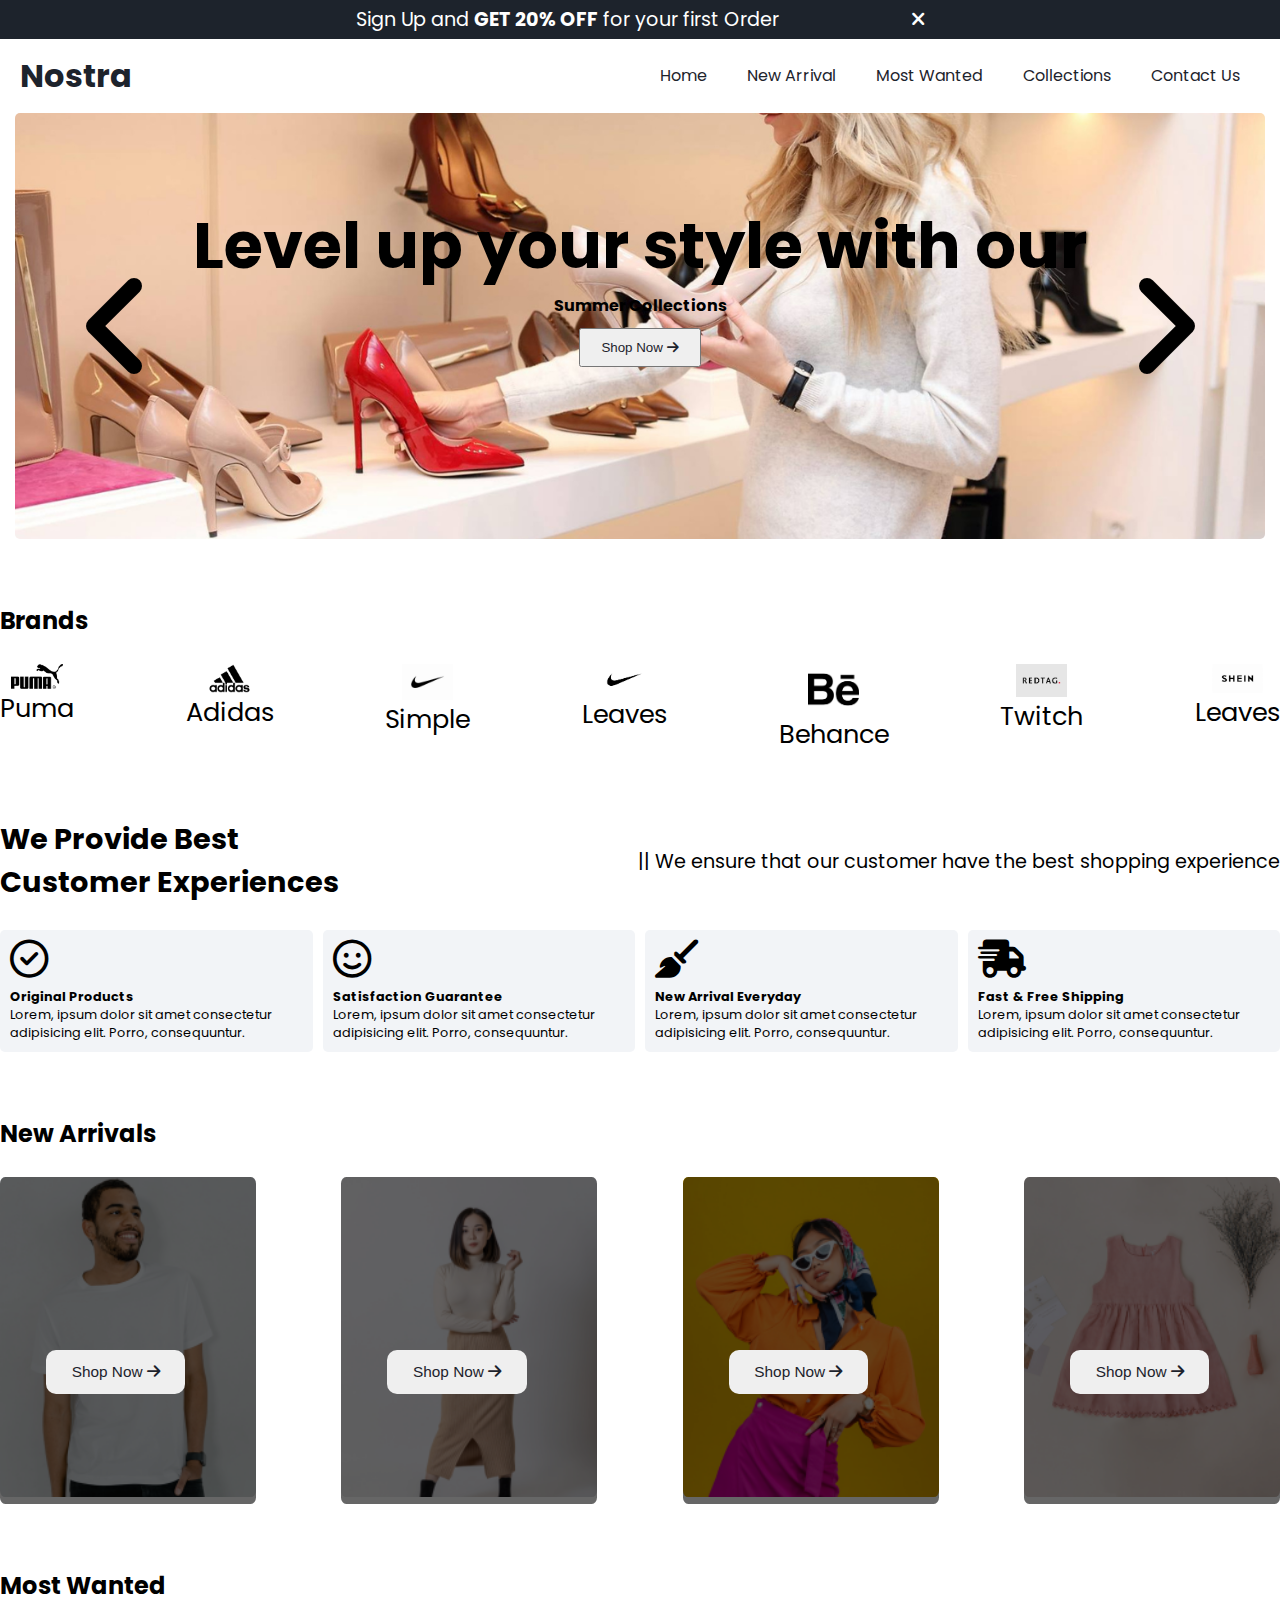
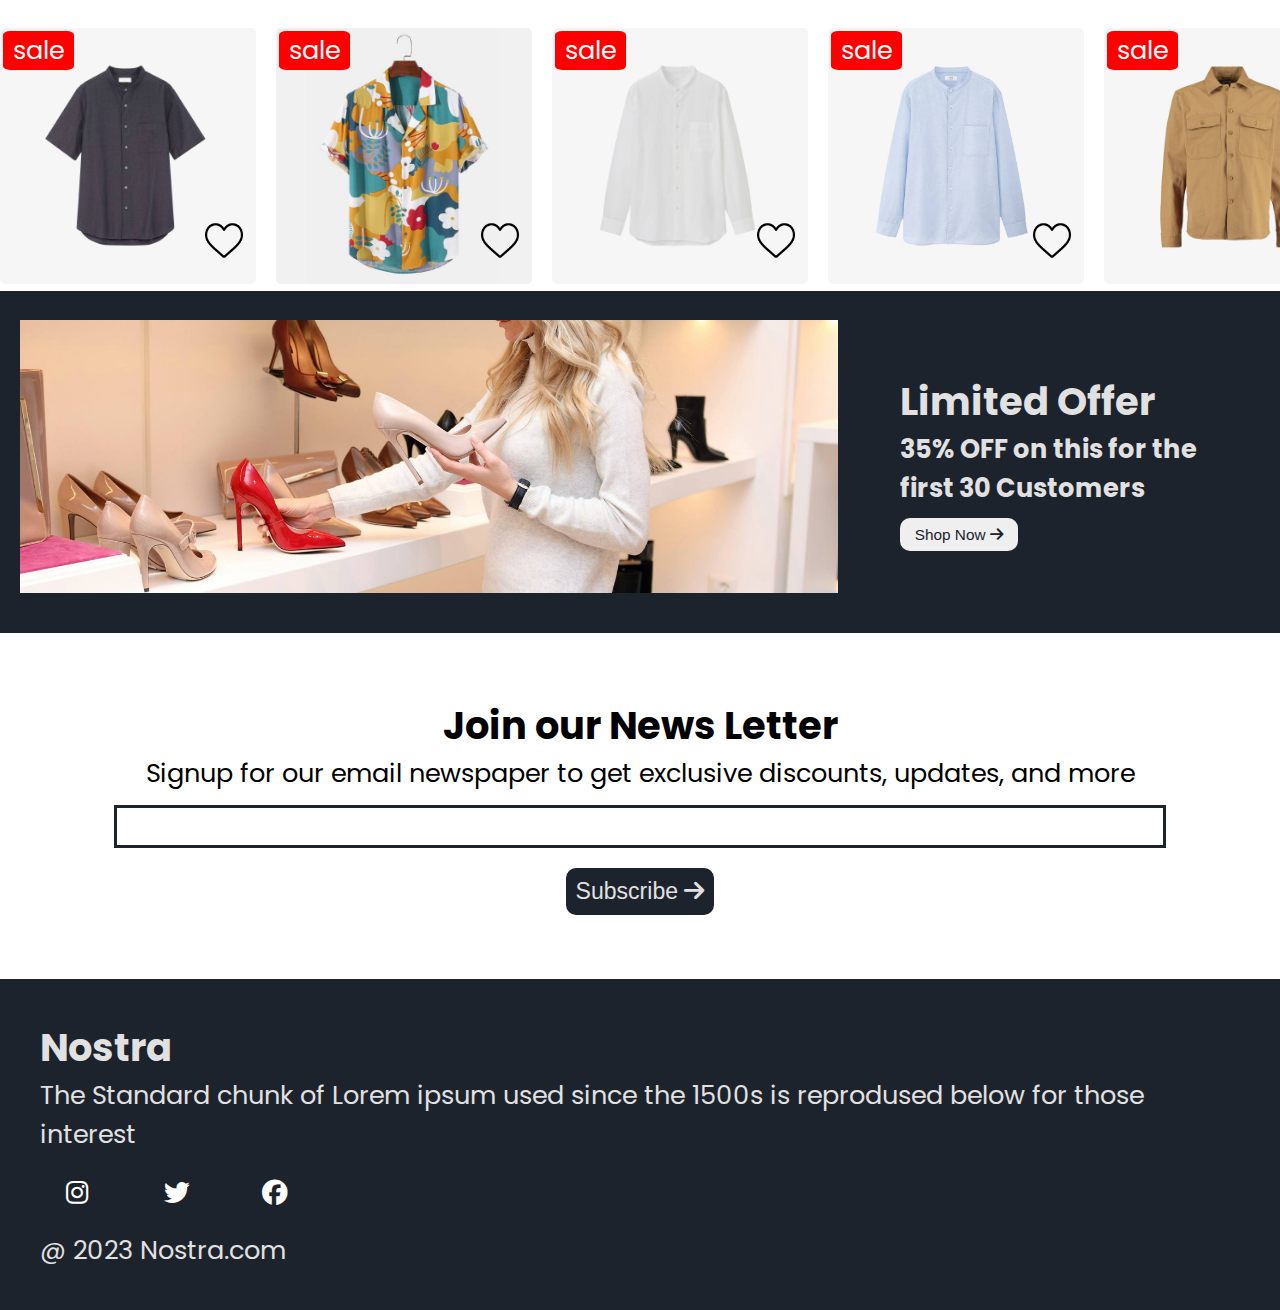
<file: index.html>
<!DOCTYPE html>
<html lang="en">

<head>
  <meta charset="UTF-8">
  <meta name="viewport" content="width=device-width, initial-scale=1.0">
  <title>Nostra</title>
  <!--Link CSS File-->
  <link rel="stylesheet" href="style.css">
  <!--Link Google Fonts-->
  <link rel="preconnect" href="https://fonts.googleapis.com">
  <link rel="preconnect" href="https://fonts.gstatic.com" crossorigin>
  <link href="https://fonts.googleapis.com/css2?family=Poppins:wght@400;500;700&display=swap" rel="stylesheet">

  <!--Link Font Awesome-->
  <link rel="stylesheet" href="https://cdnjs.cloudflare.com/ajax/libs/font-awesome/6.4.2/css/all.min.css">

</head>

<body>

  <!--Offer Bar-->

  <div class="offer-bar">
    <p>Sign Up and <b>GET 20% OFF</b> for your first Order
      <i id="offer-close" style="margin-left: 10%; cursor: pointer;" class="fa-solid fa-xmark"></i>
    </p>
  </div>





  <!--Navigation Bar-->

  <nav class="navbar">
    <h1>Nostra</h1>
    <div class="navbar-links">
      <p class="navbar-link"><a href="#">Home</a></p>
      <p class="navbar-link"><a href="#new-arrival">New Arrival</a></p>
      <p class="navbar-link"><a href="#most-wanted">Most Wanted</a></p>
      <p class="navbar-link"><a href="./collection.html">Collections</a></p>
      <p class="navbar-link"><a href="./contact.html">Contact Us</a></p>
    </div>


    <div class="navbar-menu-toggle">
      <i id="side-navbar-activate" class="fa-solid fa-bars"></i>
    </div>





  </nav>

  <!--Side Navbar-->

  <div class="side-navbar">
    <p style="text-align: right;">
      <i id="side-navbar-close" class="fa-solid fa-xmark"></i>
    </p>
    <div class="side-navbar-links">

      <p class="side-navbar-link"><a href="./index.html">Home</a></p>
      <p class="side-navbar-link"><a href="#new-arrival">New Arrival</a></p>
      <p class="side-navbar-link"><a href="#most-wanted">Most Wanted</a></p>
      <p class="side-navbar-link"><a href="./collection.html">Collections</a></p>
      <p class="side-navbar-link"><a href="./contact.html">Contact Us</a></p>
    </div>

  </div>

  <div class="container">

    <!--Slider-->
    <div class="slider">
      <div class="slider-left-button">
        <i id="slider-left-activate" class="fa-solid fa-angle-left" style="color:black;"></i>
      </div>

      <div class="slider-content">
        <h1>Level up your style with our</h1>
        <h4>Summer Collections</h4>
        <button> Shop Now <i class="fa-solid fa-arrow-right"></i> </button>
      </div>

      <div class="slider-image-container">
        <img class="slider-image" src="./images/sale2.png" width="100%" alt="">
        <img class="slider-image" src="./images/sale2.png" alt="">
        <img class="slider-image" src="./images/sale 3.png" alt="">
      </div>

      <div class="slider-right-button">

        <i id="slider-right-activate" class="fa-solid fa-angle-right" style="color: black;"></i>
      </div>
    </div>
  </div>

  <!--Brands-->


  <h2 style="margin-top: 5vw;">Brands</h2>
  <div class="brands">
    <div class="brands-item">
      <img class="brands-icon" src="./images/puma.png" alt="">
      <p>Puma</p>
    </div>

    <div class="brands-item">
      <img class="brands-icon" src="./images/adidas.png" alt="">
      <p>Adidas</p>
    </div>

    <div class="brands-item">
      <img class="brands-icon" src="./images/simple.jpg" alt="">
      <p>Simple</p>
    </div>

    <div class="brands-item">
      <img class="brands-icon" src="./images/nike.png" alt="">
      <p>Leaves</p>
    </div>

    <div class="brands-item">
      <img class="brands-icon" src="./images/benhance.png" alt="">
      <p>Behance</p>
    </div>

    <div class="brands-item">
      <img class="brands-icon" src="./images/redtag.png" alt="">
      <p>Twitch</p>
    </div>

    <div class="brands-item">
      <img class="brands-icon" src="./images/shein.jpg" alt="">
      <p>Leaves</p>
    </div>
  </div>



  <div class="servives-container-1">
    <div>
      <h2>We Provide Best</h2>
      <h2>Customer Experiences</h2>
    </div>

    <div>
      <p>|| We ensure that our customer have the best shopping experience</p>
    </div>
  </div>

  <div class="servives-container-2">
    <div>
      <i style="font-size: 3vw;margin-bottom: 10px;" class="fa-regular fa-circle-check"></i>
      <h4>Original Products</h4>
      <p>Lorem, ipsum dolor sit amet consectetur adipisicing elit. Porro, consequuntur.
      </p>
    </div>

    <div>
      <i style="font-size: 3vw;margin-bottom: 10px;" class="fa-regular fa-face-smile"></i>
      <h4>Satisfaction Guarantee</h4>
      <p>Lorem, ipsum dolor sit amet consectetur adipisicing elit. Porro, consequuntur.
      </p>
    </div>

    <div>
      <i style="font-size: 3vw;margin-bottom: 10px;" class="fa-solid fa-broom"></i>
      <h4>New Arrival Everyday</h4>
      <p>Lorem, ipsum dolor sit amet consectetur adipisicing elit. Porro, consequuntur.
      </p>
    </div>

    <div>
      <i style="font-size: 3vw;margin-bottom: 10px;" class="fa-solid fa-truck-fast"></i>
      <h4>Fast & Free Shipping</h4>
      <p>Lorem, ipsum dolor sit amet consectetur adipisicing elit. Porro, consequuntur.
      </p>
    </div>
  </div>





  <h2 id="new-arrival" style=" margin-top: 5vw;">New Arrivals</h2>

  <div class="new-arrival">

    <div class="new-arrival-container">
      <img style="width: 20vw;" src="./images/most1.png" alt="">
      <div class="overlay"></div>
      <button> Shop Now <i class="fa-solid fa-arrow-right"></i> </button>

    </div>

    <div class="new-arrival-container">
      <img style="width: 20vw;" src="./images/most2.png" alt="">
      <div class="overlay"></div>
      <button> Shop Now <i class="fa-solid fa-arrow-right"></i> </button>

    </div>

    <div class="new-arrival-container">
      <img style="width: 20vw;" src="./images/most3.png" alt="">
      <div class="overlay"></div>
      <button> Shop Now <i class="fa-solid fa-arrow-right"></i> </button>

    </div>

    <div class="new-arrival-container">
      <img style="width: 20vw;" src="./images/most4.png" alt="">
      <div class="overlay"></div>
      <button> Shop Now <i class="fa-solid fa-arrow-right"></i> </button>

    </div>
  </div>



  <h2 id="most-wanted" style=" margin-top: 5vw;">Most Wanted</h2>

  <div class="most-wanted">

    <div class="most-wanted-container">
      <img style="width: 20vw;" src="./images/new1.jpg" alt="">
      <p class="sale-overlay">sale</p>
      <img class="like-button" src="./images/heart.png" alt="">

    </div>

    <div class="most-wanted-container">
      <img style="width: 20vw;" src="./images/new2.jpg" alt="">

      <p class="sale-overlay">sale</p>
      <img class="like-button" src="./images/heart.png" alt="">
    </div>

    <div class="most-wanted-container">
      <img style="width: 20vw;" src="./images/new3.jpg" alt="">
      <p class="sale-overlay">sale</p>
      <img class="like-button" src="./images/heart.png" alt="">


    </div>

    <div class="most-wanted-container">
      <img style="width: 20vw;" src="./images/new 4.jpg" alt="">
      <p class="sale-overlay">sale</p>
      <img class="like-button" src="./images/heart.png" alt="">


    </div>

    <div class="most-wanted-container">
      <img style="width: 20vw;" src="./images/new 5.jpg" alt="">
      <p class="sale-overlay">sale</p>
      <img class="like-button" src="./images/heart.png" alt="">

    </div>

    <div class="most-wanted-container">
      <img style="width: 20vw;" src="./images/new 6.jpg" alt="">

      <p class="sale-overlay">sale</p>
      <img class="like-button" src="./images/heart.png" alt="">
    </div>

    <div class="most-wanted-container">
      <img style="width: 20vw;" src="./images/new7.jpg" alt="">
      <p class="sale-overlay">sale</p>
      <img class="like-button" src="./images/heart.png" alt="">


    </div>

    <div class="most-wanted-container">
      <img style="width: 20vw;" src="./images/new8.jpg" alt="">
      <p class="sale-overlay">sale</p>
      <img class="like-button" src="./images/heart.png" alt="">


    </div>
  </div>







  <div class="limited-offer">
    <div class="limited-offer-img">
      <img src="./images/sale2.png" alt="">
    </div>
    <div class="limited-offer-text">
      <h2>Limited Offer</h2>
      <h4>35% OFF on this for the first 30 Customers</h4>
      <button> Shop Now <i class="fa-solid fa-arrow-right"></i> </button>
    </div>
  </div>




  <div class="news">
    <h2>Join our News Letter</h2>
    <p style="text-align: center;">Signup for our email newspaper to get exclusive discounts, updates, and more</p>
    <div style="margin-top: 10px;">
      <input class="search">
    </div>
    <div>
      <button> Subscribe <i class="fa-solid fa-arrow-right"></i> </button>
    </div>
  </div>

  </div>

  <div class="footer">
    <div class="footer-container">
      <div class="footer-box-1">
        <h2 class="headingText">Nostra</h2>
        <p>The Standard chunk of Lorem ipsum
          used since the 1500s is reprodused
          below for those interest</p>
        <div class="footer-icon-container">
          <i class="icon fa-brands fa-instagram" style="color: #ffffff;"></i>
          <i class="icon fa-brands fa-twitter" style="color: #ffffff;"></i>
          <i class="icon fa-brands fa-facebook" style="color: #ffffff;"></i>
        </div>
      </div>



    </div>

    <p class="subtitle">@ 2023 Nostra.com</p>
  </div>



  <!--Link Javascript File-->
  <script src="./script.js"></script>
</body>

</html>
</file>
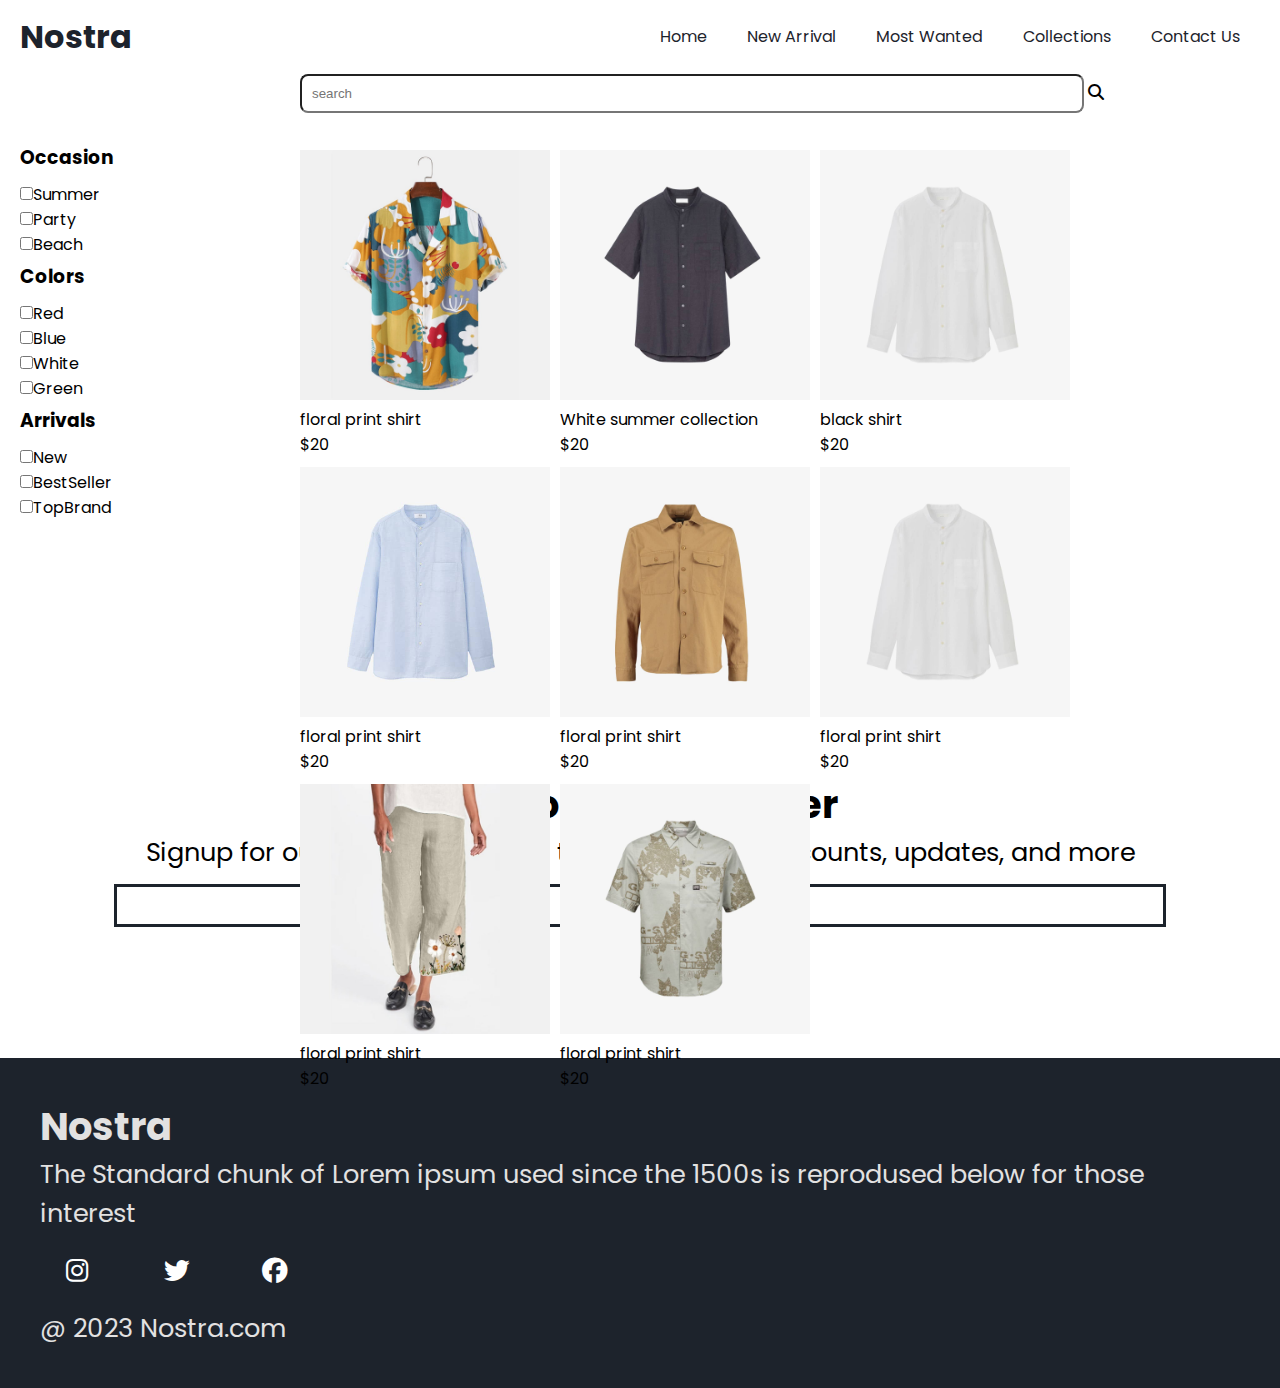
<file: collection.html>
<!DOCTYPE html>
<html lang="en">

<head>
    <meta charset="UTF-8">
    <meta name="viewport" content="width=device-width, initial-scale=1.0">
    <title>Collection</title>
    <!--Link CSS File-->
    <link rel="stylesheet" href="style.css">
    <!--Link Google Fonts-->
    <link rel="preconnect" href="https://fonts.googleapis.com">
    <link rel="preconnect" href="https://fonts.gstatic.com" crossorigin>
    <link href="https://fonts.googleapis.com/css2?family=Poppins:wght@400;500;700&display=swap" rel="stylesheet">

    <!--Link Font Awesome-->
    <link rel="stylesheet" href="https://cdnjs.cloudflare.com/ajax/libs/font-awesome/6.4.2/css/all.min.css">

</head>

<body>
    <nav class="navbar">
        <h1>Nostra</h1>
        <div class="navbar-links">
            <p class="navbar-link"><a href="./index.html">Home</a></p>
            <p class="navbar-link"><a href="#new-arrival">New Arrival</a></p>
            <p class="navbar-link"><a href="#most-wanted">Most Wanted</a></p>
            <p class="navbar-link"><a href="./collection.html">Collections</a></p>
            <p class="navbar-link"><a href="./contact.html">Contact Us</a></p>
        </div>


        <div class="navbar-menu-toggle">
            <i id="side-navbar-activate" class="fa-solid fa-bars"></i>
        </div>

    </nav>

    <div class="productsection">
        <form class="navbarsearch">
            <input type="search" placeholder="search">
            <i class="fa-solid fa-magnifying-glass"></i>
        </form>

    </div>

    <div class=listbox>
        <h3>Occasion</h3>
        <div class="summerbox">
            <input type="checkbox" value="Summer">Summer <br>
            <input type="checkbox" value="Party">Party <br>
            <input type="checkbox" value="Beach">Beach
        </div>
        <div>
            <h3>Colors</h3>
        </div>
        <div class="colorbox">
            <input type="checkbox" value="Red">Red <br>
            <input type="checkbox" value="Blue">Blue <br>
            <input type="checkbox" value="White">White <br>
            <input type="checkbox" value="Green">Green <br>

        </div>
        <div>
            <h3>Arrivals</h3>
            <div class="arrivalbox">

                <input type="checkbox" value="New">New <br>
                <input type="checkbox" value="Bestseller">BestSeller<br>
                <input type="checkbox" value="Topbrand">TopBrand <br>
            </div>
        </div>
        <h1 class="vertical-line"></h1>
    </div>

    <section class="positionimage">
        <div class="position">
            <img src="./images/new2.jpg">
            <p>floral print shirt</p>
            <p>$20</p>
        </div>
        <div class="position">
            <img src="./images/new1.jpg">
            <p>White summer collection</p>
            <p>$20</p>
        </div>
        <div class="position">
            <img src="./images/new3.jpg">
            <p>black shirt</p>
            <p>$20</p>
        </div>
        <div class="position">
            <img src="./images/new 4.jpg">
            <p>floral print shirt</p>
            <p>$20</p>
        </div>
        <div class="position">
            <img src="./images/new 5.jpg">
            <p>floral print shirt</p>
            <p>$20</p>
        </div>
        <div class="position">
            <img src="./images/new 6.jpg">
            <p>floral print shirt</p>
            <p>$20</p>
        </div>
        <div class="position">
            <img src="./images/new7.jpg">
            <p>floral print shirt</p>
            <p>$20</p>
        </div>
        <div class="position">
            <img src="./images/new8.jpg">
            <p>floral print shirt</p>
            <p>$20</p>
        </div>
    </section>


    <section class="collectfooter">
        <div class="news">
            <h2>Join our News Letter</h2>
            <p style="text-align: center;">Signup for our email newspaper to get exclusive discounts, updates, and more
            </p>
            <div style="margin-top: 10px;">
                <input class="search">
            </div>
            <div>
                <button> Subscribe <i class="fa-solid fa-arrow-right"></i> </button>
            </div>
        </div>

        </div>

        <div class="footer">
            <div class="footer-container">
                <div class="footer-box-1">
                    <h2 class="headingText">Nostra</h2>
                    <p>The Standard chunk of Lorem ipsum
                        used since the 1500s is reprodused
                        below for those interest</p>
                    <div class="footer-icon-container">
                        <i class="icon fa-brands fa-instagram" style="color: #ffffff;"></i>
                        <i class="icon fa-brands fa-twitter" style="color: #ffffff;"></i>
                        <i class="icon fa-brands fa-facebook" style="color: #ffffff;"></i>
                    </div>
                </div>



            </div>

            <p class="subtitle">@ 2023 Nostra.com</p>
        </div>


    </section>
    <!--Link Javascript File-->
    <script src="./script.js"></script>

</html>
</file>
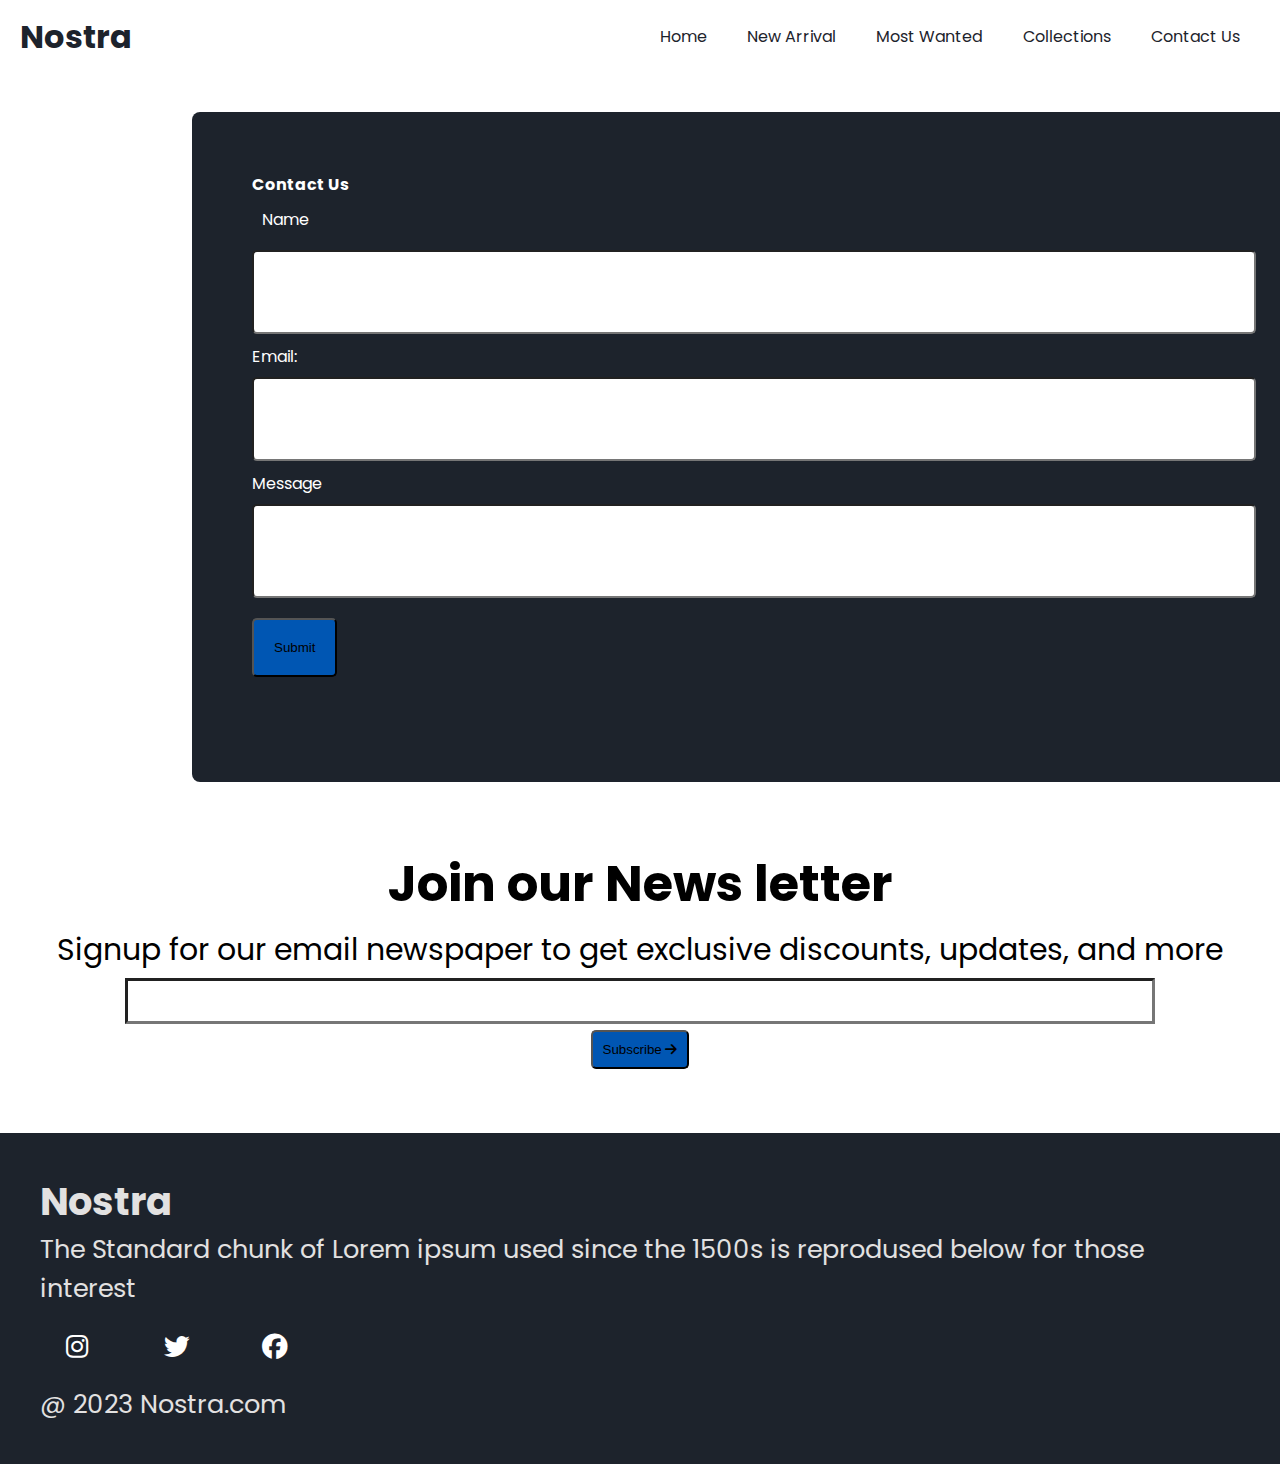
<file: contact.html>
<!DOCTYPE html>
<html lang="en">

<head>
    <meta charset="UTF-8">
    <meta name="viewport" content="width=device-width, initial-scale=1.0">
    <title>Contact Us</title>
    <!--Link CSS File-->
    <link rel="stylesheet" href="style.css">
    <!--Link Google Fonts-->
    <link rel="preconnect" href="https://fonts.googleapis.com">
    <link rel="preconnect" href="https://fonts.gstatic.com" crossorigin>
    <link href="https://fonts.googleapis.com/css2?family=Poppins:wght@400;500;700&display=swap" rel="stylesheet">

    <!--Link Font Awesome-->
    <link rel="stylesheet" href="https://cdnjs.cloudflare.com/ajax/libs/font-awesome/6.4.2/css/all.min.css">
</head>

<body>
    <!--Navbar-->
    <nav class="navbar">
        <h1>Nostra</h1>
        <div class="navbar-links">
          <p class="navbar-link"><a href="#">Home</a></p>
          <p class="navbar-link"><a href="#new-arrival">New Arrival</a></p>
          <p class="navbar-link"><a href="#most-wanted">Most Wanted</a></p>
          <p class="navbar-link"><a href="./collection.html">Collections</a></p>
          <p class="navbar-link"><a href="./contact.html">Contact Us</a></p>
        </div>
    
    
        <div class="navbar-menu-toggle">
          <i id="side-navbar-activate" class="fa-solid fa-bars"></i>
        </div>
    
    
    
    
    
      </nav>

    <!--sidenavbar-->
    <div class="side-navbar">
        <p style="text-align: right;">
          <i id="side-navbar-close" class="fa-solid fa-xmark"></i>
        </p>
        <div class="side-navbar-links">
    
          <p class="side-navbar-link"><a href="./index.html">Home</a></p>
          <p class="side-navbar-link"><a href="#new-arrival">New Arrival</a></p>
          <p class="side-navbar-link"><a href="#most-wanted">Most Wanted</a></p>
          <p class="side-navbar-link"><a href="./collection.html">Collections</a></p>
          <p class="side-navbar-link"><a href="./contact.html"></a>Contact Us</p>
        </div>
    
      </div>


    <div class="contactform">
        <div class="form">
            <h4>Contact Us</h4>
            <p class="nam">Name</p>
            <input class="name" type="text">
            <p class="ema">Email:</p>
            <input class="email" type="text">
            <p class="mes">Message</p>
            <input class="message" type="text"> <br>
            <button class="button">Submit</button>
        </div>
    </div>

    <div class="footersec">
        <h1>Join our News letter</h1>
        <p>Signup for our email newspaper to get exclusive discounts, updates, and more</p>
        <input type="text"> <br>
        <button>Subscribe <i class="fa-solid fa-arrow-right"></i></button>
    </div>
    <div class="footer">
        <div class="footer-container">
            <div class="footer-box-1">
                <h2 class="headingText">Nostra</h2>
                <p>The Standard chunk of Lorem ipsum
                    used since the 1500s is reprodused
                    below for those interest</p>
                <div class="footer-icon-container">
                    <i class="icon fa-brands fa-instagram" style="color: #ffffff;"></i>
                    <i class="icon fa-brands fa-twitter" style="color: #ffffff;"></i>
                    <i class="icon fa-brands fa-facebook" style="color: #ffffff;"></i>
                </div>
            </div>



        </div>

        <p class="subtitle">@ 2023 Nostra.com</p>
    </div>

     <!--Link Javascript File-->
  <script src="./contact.js"></script>
</body>

</html>
</file>
<file: style.css>
* {
    margin: 0px;
    padding: 0px;
}




body {
    font-family: 'Poppins', sans-serif;

}





.offer-bar{
    background-color: #1D232C;
    color: white ;
    padding: 5px;
    text-align: center;
    font-size: 1.5vw;
}

.container {
    padding-left: 15px;
    padding-right: 15px;
}

/* Main Navigation Bar*/
.navbar {
    display: flex;
    justify-content: space-between;
    color: #1D232C;
    align-items: center;
    position: sticky;
    top: 0px;
    background-color: white;
    padding-top: 1vw;
    padding-bottom: 1vw;
    padding-left: 20px;
    padding-right: 20px;
    z-index: 3;
}

.navbar-links {
    display: flex;
    width: 50%;
    justify-content: space-around;
    align-items: center;
}

.navbar-links a {
    text-decoration: none;
    color: #1D232C;
}

.navbar-links a:hover {
    text-decoration: underline;
    color: #1D232C;
}

.navbar-search {
    border: solid #1D232C 1px;
    border-radius: 10px;
    padding: 10px;
    display: flex;
    align-items: center;
    width: 95%;
}

.navbar-search input {
    border: none;
    width: 100%;
    background-color: transparent;

}

input:focus {
    outline: none;
}

.navbar-menu-toggle {
    display: none;
}

/*0 to 800px */

@media screen and (max-width:900px) {

    .navbar-menu-toggle {
        display: block;
    }

    .navbar-links {
        display: none;
    }



}

/* Side Navbar */
.side-navbar {
    position: fixed;
    top: 0;
    left: 0;
    width: 50%;
    height: 100%;
    background-color: #1D232C;
    color: #E2E1E1;
    margin-left: -60%;
    transition-duration: 1s;
    z-index: 10;
    padding: 20px;

}

.side-navbar-link {
    margin-bottom: 30px;
}

.side-navbar-links a {
    text-decoration: none;
    color: #E2E1E1;
}

.side-navbar-links a:hover {
    text-decoration: underline;
    color: #E2E1E1;
}

.side-navbar-search {
    border: solid #E2E1E1 1px;
    border-radius: 10px;
    padding: 10px;
    display: inline-block;
}

.side-navbar-search input {
    border: none;
    background: transparent;
}

/*Slider*/

.slider {
    overflow: hidden;
    display: flex;
    width: 100%;
    position: relative;

    border-radius: 5px;

}

.slider-image-container {
    display: flex;
    transition: 2s;
}

.slider-image {
    width: 100vw;
    
}

.slider-left-button {
    position: absolute;
    top: 35%;
    left: 5%;
    z-index: 1;
}

.slider-left-button i {
    font-size: 10vw;

}

.slider-right-button {
    position: absolute;
    top: 35%;
    right: 5%;
}

.slider-right-button i {
    font-size: 10vw;
}

.slider-content {
    position: absolute;
    color: black;
    text-align: center;
    width: 100%;
    top: 20%;
}

.slider-content h1 {
    font-size: 5vw;
}

.slider-content button {
    padding-left: 20px;
    padding-right: 20px;
    padding-top: 10px;
    padding-bottom: 10px;
    margin-top: 10px;
    color: #1D232C;
}

/* Brands*/
.brands {
    display: flex;
    margin-top: 2vw;

    justify-content: space-between;


}

.brands-icon {
    width: 4vw;
    align-items: center;

}

.brands-item {
    display: flex;
    align-items: center;
    flex-direction: column;
    text-align: center;
    font-size: 2vw;
}

.servives-container-1 {
    margin-top: 5vw;
    margin-bottom: 2vw;
    display: flex;
    justify-content: space-between;
    align-items: center;
    font-size: 1.5vw;
}

.servives-container-2 {

    display: flex;
    justify-content: space-between;
    align-items: center;

    gap: 10px;
    font-size: 1vw;

}

.servives-container-2 div {
    border-radius: 5px;
    background-color: #F2F4F7;
    padding: 10px;



}

.new-arrival {
    display: flex;
    justify-content: space-between;
    margin-top: 2vw;


}

.new-arrival-container {
    position: relative;


}

.new-arrival-container img {
    border-radius: 2%;


}


.overlay {
    border-radius: 2%;
    position: absolute;
    width: 100%;
    height: 100%;
    background-color: black;
    z-index: 2;
    top: 0;
    opacity: 0.6;
}



.new-arrival button {
    padding-left: 10%;
    padding-right: 10%;
    padding-top: 5%;
    padding-bottom: 5%;
    margin-top: 10px;
    font-size: 1.2vw;
    color: #1D232C;
    border-radius: 10px;
    position: absolute;
    border: none;
    top: 50%;
    left: 18%;
    z-index: 2;


}

.most-wanted {
    display: flex;
    justify-content: space-between;
    margin-top: 2vw;
    overflow-x: scroll;
    gap: 20px;


}

.most-wanted-container {
    position: relative;
}

.most-wanted img {
    border-radius: 2%;


}

.sale-overlay {
    position: absolute;
    top: 3px;
    left: 3px;
    font-size: 2vw;
    background-color: red;
    color: white;
    padding-left: 10px;
    padding-right: 10px;
    border-radius: 10%;
}

.most-wanted::-webkit-scrollbar {
    appearance: none;

}

.like-button {
    position: absolute;
    width: 15%;
    bottom: 12%;
    right: 5%;
}

.limited-offer {
    display: flex;
    justify-content: center;

    align-items: center;
    background-color: #1D232C;
    color: #E2E1E1;
    padding: 20px;
    font-size: 2vw;
}

.limited-offer img {
    width: 100%;
    height: 100%100%;
}

.limited-offer-text {
    padding: 5%;
}

.limited-offer button {
    padding-left: 5%;
    padding-right: 5%;
    padding-top: 2.5%;
    padding-bottom: 2.5%;
    margin-top: 10px;
    font-size: 1.2vw;
    color: #1D232C;
    border-radius: 10px;

    border: none;



}

/* Scroll Animate */

.initial-scroll-animate {

    transition: 3s;
}

.reveal-scroll-animate {
    opacity: 0;
}

.news {
    font-size: 2vw;
    margin-top: 5vw;
    display: flex;
    flex-direction: column;
    align-items: center;
}

.news input {
    padding: 11px;
    width: 80vw;
    margin-bottom: 10px;
    border: solid #1D232C 3px;

}

.news input:focus {
    outline: none;

}

.news button {

    margin-top: 10px;
    font-size: 1.8vw;
    color: #E2E1E1;
    background-color: #1D232C;
    border-radius: 10px;
    border: none;
    padding: 10px
}


.icon {
    width: 40px;
    margin: 2vw;

}

.footer {
    font-size: 2vw;
    margin-top: 5vw;
    padding: 40px;
    background-color: #1D232C;
    color: #E2E1E1;
    box-sizing: border-box;
}

.footer-container {

    display: flex;
    align-items: center;
    flex-wrap: wrap;
}

.footer-box-1 {
    display: flex;
    flex-direction: column;

}

.footer-box-2 {
    display: flex;
}

/* Collections */

.divide-section {
    display: flex;
}

.filter-section {
    flex-basis: 25%;
    position: relative;
    font-size: 2vw;
}

.product-section {
    flex-basis: 75%;
    position: relative;
}




.filter-section-price,
.filter-section-arrivals,
.filter-section-occasion,
.filter-section-colors {
    margin-top: 3vw;
    margin-bottom: 10px;

}

.product-section {
    padding: 10px;
}

.products {
    margin-top: 2vw;
    display: flex;
    flex-wrap: wrap;
    justify-content: space-between;
    font-size: 1vw;
}



.contact-form {
    background-color: #1D232C;
    color: #dddddd;
    border-radius: 8px;
    box-shadow: 0 2px 4px rgba(0, 0, 0, 0.1);
    width: 60vw;
    margin: auto;
    padding: 5vw;
    padding-right: 10vw;
    margin-top: 10px;
}

.contact-form h2 {
    margin-bottom: 1vw;

}

.contact-form label {
    display: block;
    margin-bottom: 1vw;

}

.contact-form input[type="text"],
.contact-form textarea {
    width: 100%;
    padding: 2vw;
    border: 1px solid #dddddd;
    border-radius: 4px;
    margin-bottom: 1vw;
    font-size: 1vw;

}

.contact-form textarea {
    resize: vertical;
    height: 10vh;
}

.contact-form input[type="submit"] {

    color: #ffffff;
    border: none;
    border-radius: 4px;
    padding: 10px 20px;
    cursor: pointer;
    font-size: 16px;
    background-color: #0056b3;
}

.contact-form input[type="submit"]:hover {
    background-color: #0056b3;
}

/*contact*/
.conatctnavbar {
    display: flex;

    align-items: center;
    justify-content: space-between;
    padding-top: 20px;
    padding-left: 8px;
    z-index: 3;
    top: 0px;
    position: sticky;
    background-color: white;
}

.navabrlinks {
    display: flex;
    width: 50%;
    gap: 80px;
}

.navabrlinksa {
    text-decoration: none;
}

.navabrlinksa:hover {
    text-decoration-line: underline;
    cursor: pointer;
}

.contactform {
    width: 1000px;
    height: 550px;
    background-color: #1D232C;
    margin-top: 3%;
    margin-left: 15%;
    border-radius: 8px;
    color: white;
    padding: 60px;
}

.name {
    margin-top: 8px;
    width: 100%;
    height: 80px;
    border-radius: 5px;
}

.nam {
    margin: 10px;
}

.ema {
    margin-top: 10px;
}

.email {
    margin-top: 8px;
    width: 100%;
    height: 80px;
    border-radius: 5px;
}

.message {
    margin-top: 8px;
    width: 100%;
    height: 90px;
    border-radius: 5px;
}

.mes {
    margin-top: 10px;
}

.button {
    margin-top: 20px;
    padding: 20px;
    border-radius: 5px;
    background-color: #0056b3;
}

.footersec {
    text-align: center;
    margin-top: 5%;
}

.footersec p {
    font-size: 30px;
    margin-top: 5px;
}

.footersec h1 {
    font-size: 50px;
}

.footersec input {
    width: 80%;
    height: 40px;
    border-width: medium;
    margin-top: 5px;
}

.footersec button {
    padding: 10px;
    margin-top: 6px;
    border-radius: 5px;
    background-color: #0056b3;
}

.listbox {
    margin-top: 30px;
    margin-left: 20px;
}

.summerbox,
.colorbox,
.arrivalbox {
    margin-top: 10px;
}

.listbox h3 {
    margin-top: 5px;
}

.vertical-line {
    border: none;
    border-right: 3px solid #1D232C;
    height: 100%;
    margin-right: 1300px;
    position: absolute;
    top: 0px;
    right: 0px
}

.productsection {
    flex-basis: 25%;
    position: relative;
    margin-left: 300px;
    }
.navbarsearch input{
    width: 80%;
    padding: 10px;
    border-radius: 8px;
}

   

.position img{
    width: 250px;
    
}
.positionimage{
    display: flex;
    flex-wrap: wrap;
    gap: 10px;
    margin-left: 300px ;
    top: 150px;
    position: absolute;

}
.collectfooter{
    margin-top: 20%;
}
</file>
